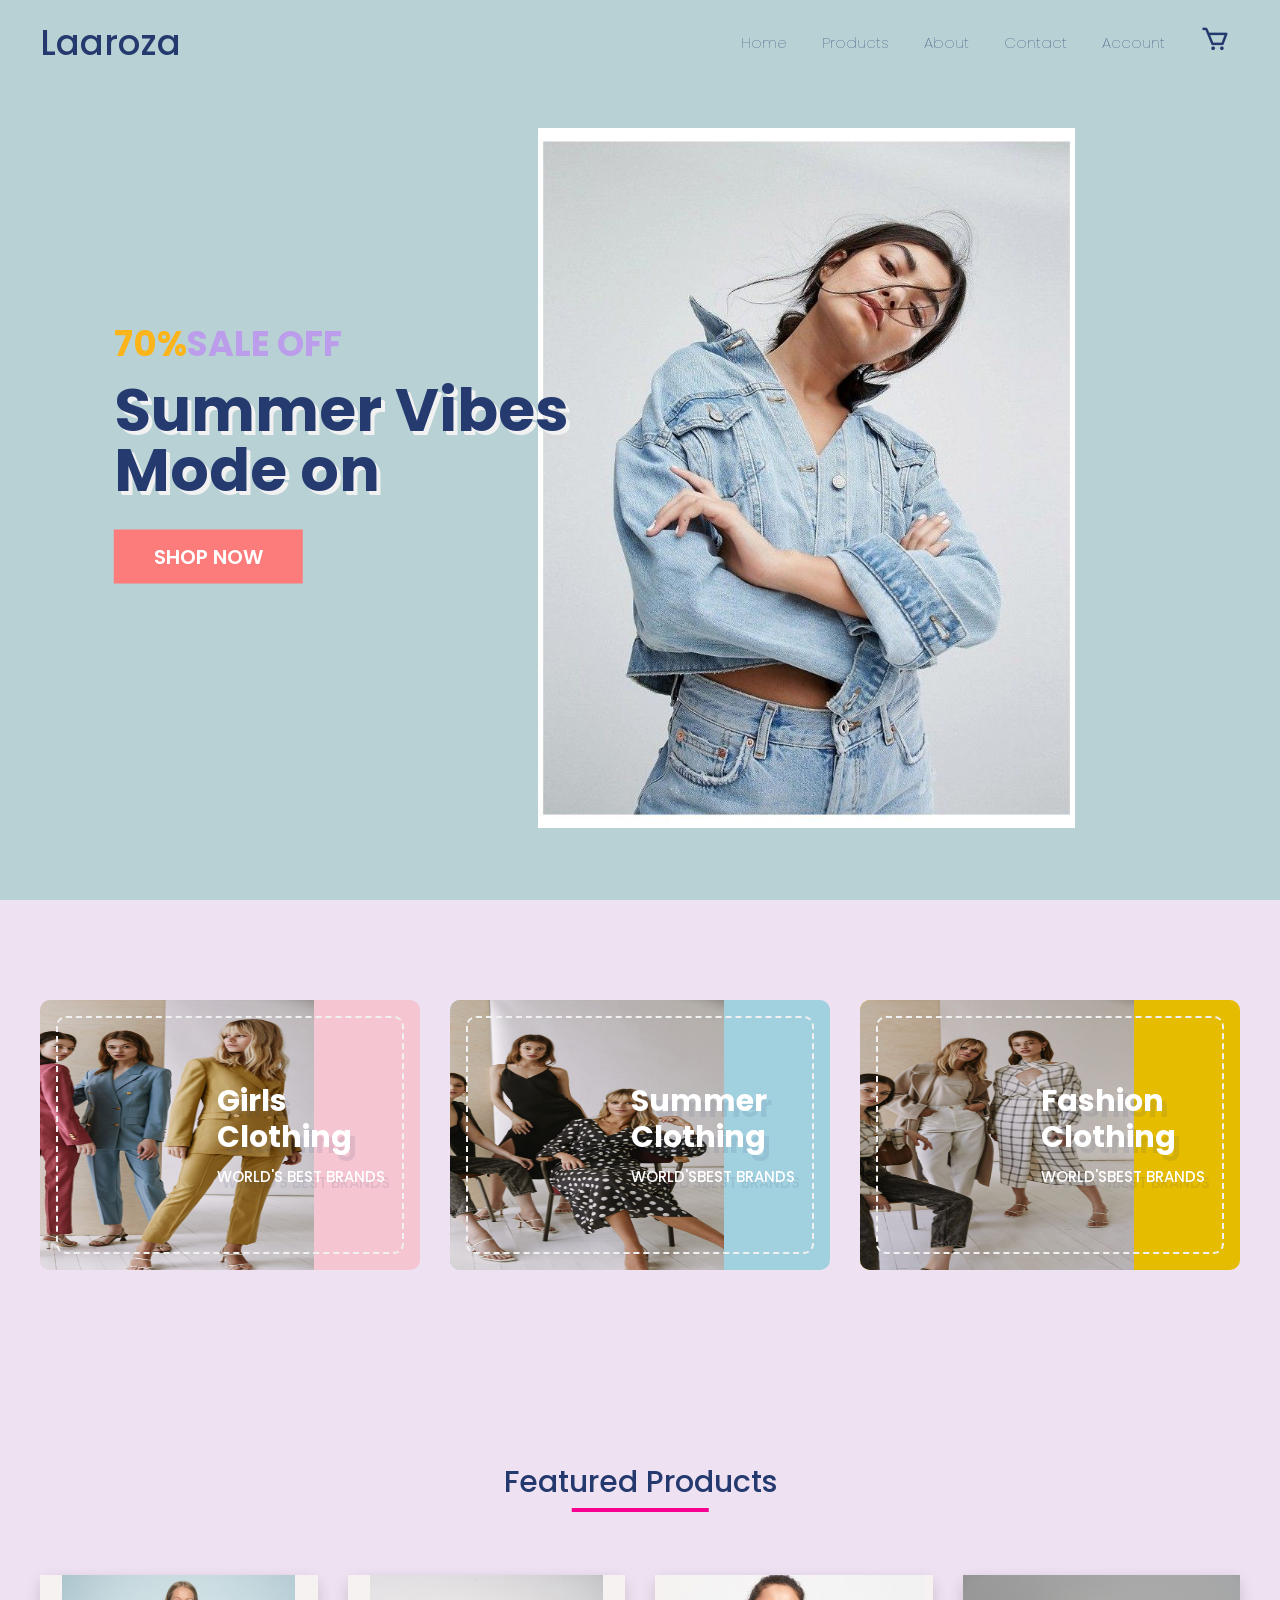
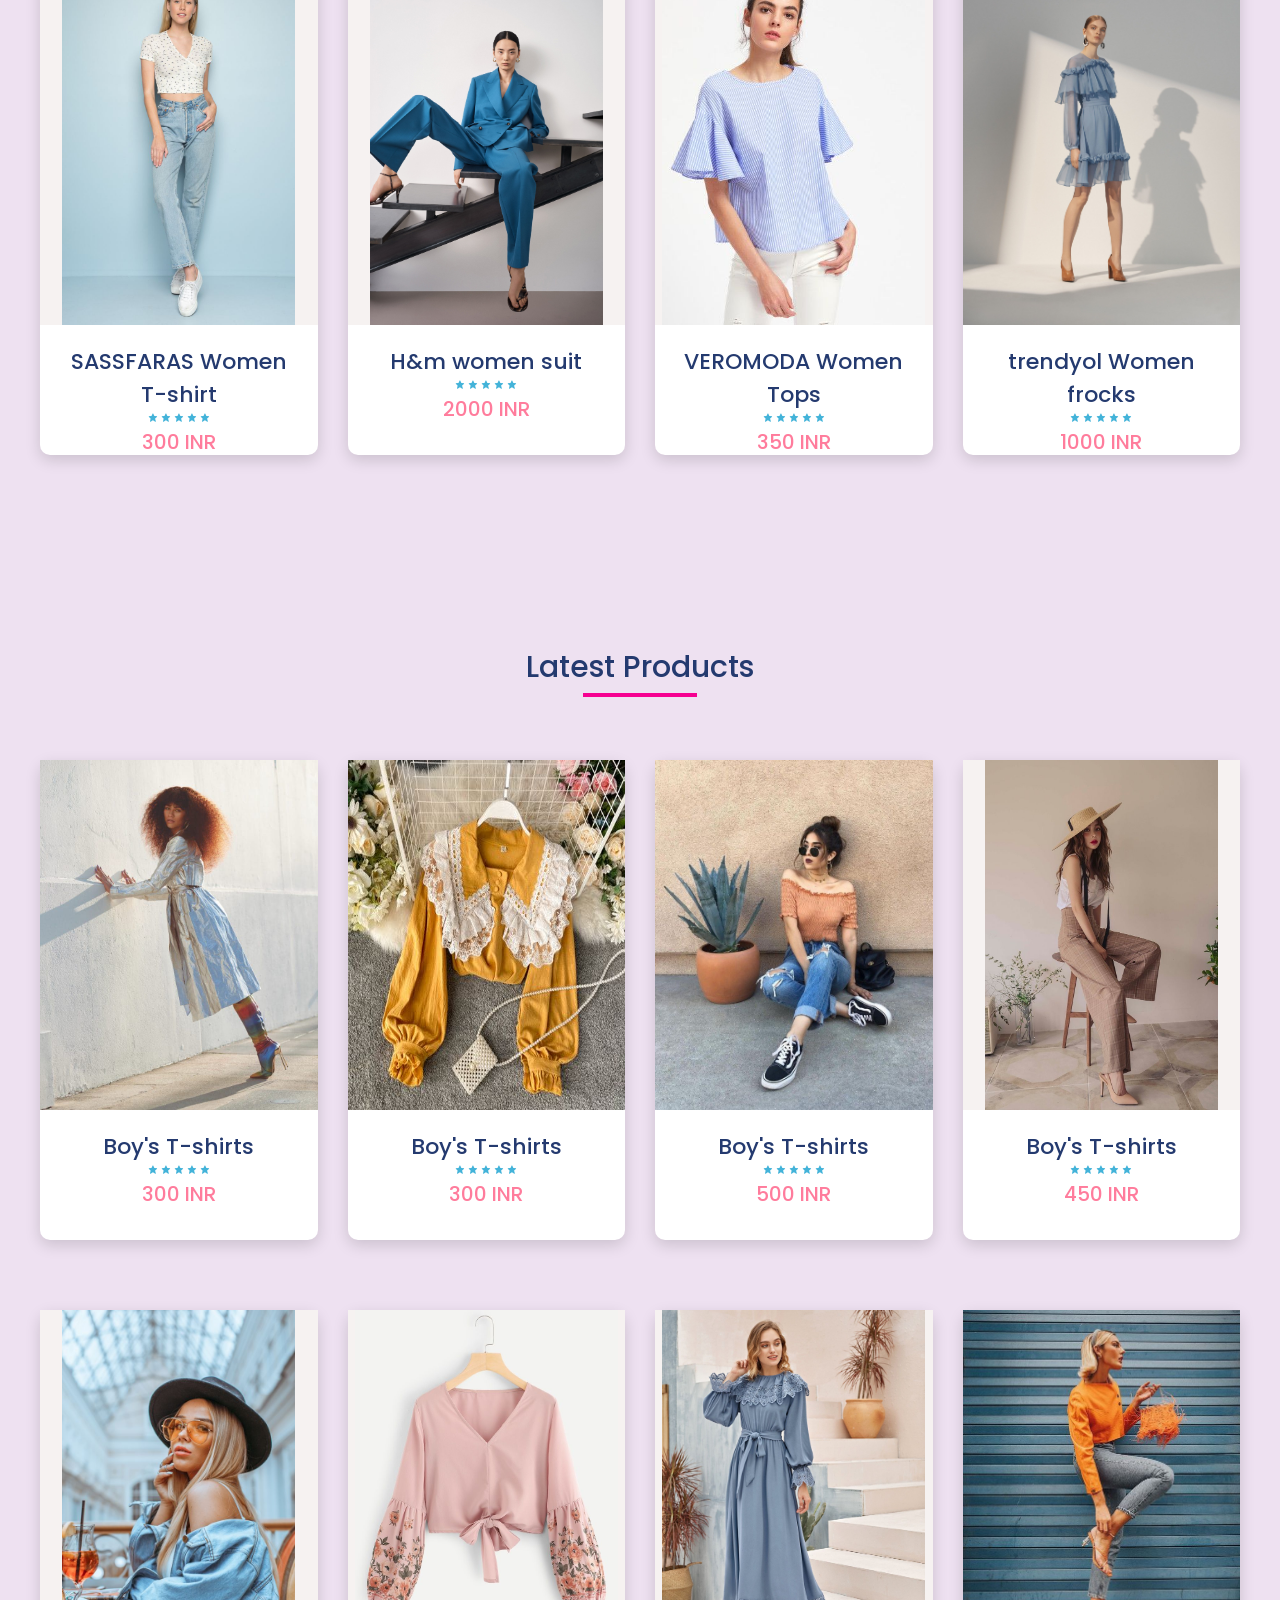
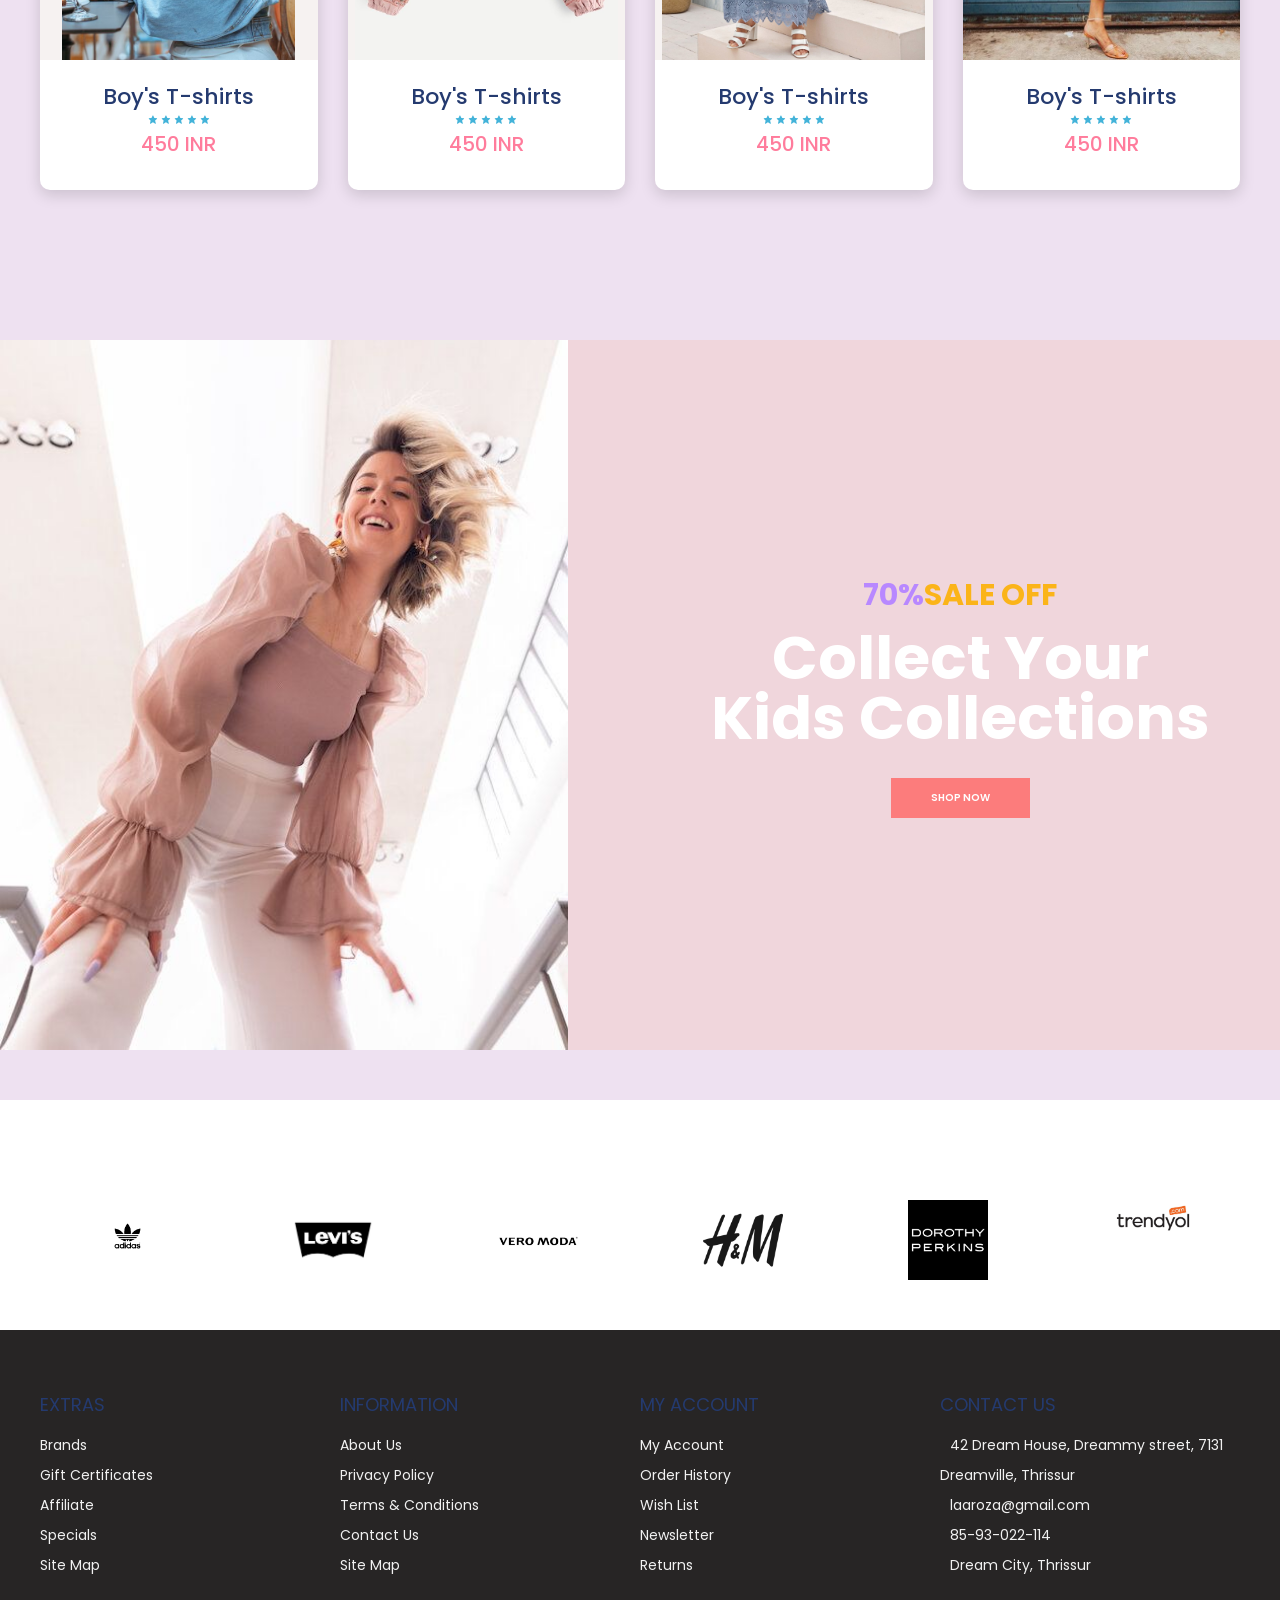
<file: src/app/homepage/homepage.component.html>
<!DOCTYPE html>
<html lang="en">

<head>
    <meta charset="UTF-8">
    <meta http-equiv="X-UA-Compatible" content="IE=edge">
    <meta name="viewport" content="width=device-width, initial-scale=1.0">

    <link rel="preconnect" href="https://fonts.gstatic.com">
    <link href="https://fonts.googleapis.com/css2?family=Poppins:wght@700&display=swap" rel="stylesheet">



    <link rel="stylesheet" href="https://cdn.jsdelivr.net/npm/boxicons@latest/css/boxicons.min.css">
    <link rel="stylesheet " href="homepage.component.css">

    <title>ECOMMERCE WEBSITE</title>

</head>

<body>
    <header id="home" class="header">

        <nav class="nav">
            <div class="navigation container">
                <div class="logo">
                    <h1 >Laaroza</h1>
                </div>


                <div class="menu">
                    <div class="top-nav">
                        <div class="logo">
                            <h1>Laaroza</h1>
                        </div>
                        <div class="close">
                            <i class='bx bx-x'></i>
                        </div>
                    </div>
                    <ul class="nav-list">
                        <li class="nav-item">
                            <a href="#home" class="nav-link scroll-link">Home</a>
                        </li>
                        <li class="nav-item">
                            <a href="product.html" class="nav-link">Products</a>
                        </li>
                        <li class="nav-item">
                            <a href="#about" class="nav-link scroll-link">About</a>
                        </li>
                        <li class="nav-item">
                            <a href="#contact" class="nav-link scroll-link">Contact</a>
                        </li>
                        <li class="nav-item">
                            <a href="#account" class="nav-link scroll-link">Account</a>
                        </li>
                        <li class="nav-item">
                            <a href="cart.html" class="nav-link icon"><i class='bx bx-cart'></i></a>
                        </li>
                    </ul>
                </div>

                <a href="cart.html" class="cart-icon">
                    <i class='bx bx-cart'></i>
                </a>

                <div class="hamburger">
                    <i class='bx bx-menu'></i>
                </div>
            </div>


        </nav>

<!-- .................................... -->





        <img src="images/image1.jpeg" class="hero-img"
            alt="" >
        <div class="hero-content">
            <h2><span class="discount">70%</span>SALE OFF</h2>
            <h1>
                <span>Summer Vibes</span>
                <span>Mode on</span>
            </h1>
            <a href="#" class="btn" style="font-size: 2rem;">shop now</a>
        </div>

    </header>


    <!-- ............................. -->
    <main>
        <section class="advert section">
            <div class="advert-center container">

                <div class="advert-box">
                    <div class="dotted">
                        <div class="content">
                            <h2>
                                Girls <br />
                                Clothing
                            </h2>
                            <h4>
                                World's Best Brands
                            </h4>
                        </div>
                    </div>
                    <img src="images/ad-image1.jpeg" alt="" />
                </div>
                <div class="advert-box">

                    <div class="dotted">
                        <div class="content">
                            <h2>
                                Summer <br />
                                Clothing
                            </h2>
                            <h4>
                                World'sBest Brands
                            </h4>
                        </div>
                    </div>
                    <img src="images/ad-image2.jpeg" alt="" />
                </div>

                <div class="advert-box">
                    <div class="dotted">
                        <div class="content">
                            <h2>
                                Fashion <br />
                                Clothing
                            </h2>
                            <h4>
                                World'sBest Brands
                            </h4>
                        </div>
                    </div>
                    <img src="images/ad-image3.jpeg" alt="" />
                </div>

            </div>
        </section>


<!-- ...................................... -->



        <section class="section featured">
            <div class="title">
                <h1>Featured Products</h1>
            </div>
            <div class="product-center container">
                <div class="product">
                    <div class="product-header">
                        <img src="images/featured1.jpeg"
                            alt="" />
                        <ul class="icons">
                            <span><i class="bx bx-heart"></i></span>
                            <span><i class="bx bx-cart"></i></span>
                            <span><i class="bx bx-search"></i></span>
                        </ul>
                    </div>
                    <div class="product-footer">
                        <a href="product-details.component.html">
                            <h3>SASSFARAS Women T-shirt</h3>
                        </a>
                        <div class="rating">
                            <i class="bx bxs-star"></i>
                            <i class="bx bxs-star"></i>
                            <i class="bx bxs-star"></i>
                            <i class="bx bxs-star"></i>
                            <i class="bx bxs-star"></i>
                        </div>
                        <h4 class="price">300 INR</h4>
                    </div>
                </div>
                <div class="product">
                    <div class="product-header">
                        <img src="images/featured2.jpeg"
                            alt="" />
                        <ul class="icons">
                            <span><i class="bx bx-heart"></i></span>
                            <span><i class="bx bx-cart"></i></span>
                            <span><i class="bx bx-search"></i></span>
                        </ul>
                    </div>
                    <div class="product-footer">
                        <a href="#">
                            <h3>H&m women suit</h3>
                        </a>
                        <div class="rating">
                            <i class="bx bxs-star"></i>
                            <i class="bx bxs-star"></i>
                            <i class="bx bxs-star"></i>
                            <i class="bx bxs-star"></i>
                            <i class="bx bxs-star"></i>
                        </div>
                        <h4 class="price">2000 INR</h4>
                    </div>
                </div>
                <div class="product">
                    <div class="product-header">
                        <img src="images/featured3.jpeg"
                            alt="" />
                        <ul class="icons">
                            <span><i class="bx bx-heart"></i></span>
                            <span><i class="bx bx-cart"></i></span>
                            <span><i class="bx bx-search"></i></span>
                        </ul>
                    </div>
                    <div class="product-footer">
                        <a href="#">
                            <h3>VEROMODA Women Tops</h3>
                        </a>
                        <div class="rating">
                            <i class="bx bxs-star"></i>
                            <i class="bx bxs-star"></i>
                            <i class="bx bxs-star"></i>
                            <i class="bx bxs-star"></i>
                            <i class="bx bxs-star"></i>
                        </div>
                        <h4 class="price">350 INR</h4>
                    </div>
                </div>
                <div class="product">
                    <div class="product-header">
                        <img src="images/featured4.jpeg"
                            alt="" />
                        <ul class="icons">
                            <span><i class="bx bx-heart"></i></span>
                            <span><i class="bx bx-cart"></i></span>
                            <span><i class="bx bx-search"></i></span>
                        </ul>
                    </div>
                    <div class="product-footer">
                        <a href="#">
                            <h3>trendyol Women frocks</h3>
                        </a>
                        <div class="rating">
                            <i class="bx bxs-star"></i>
                            <i class="bx bxs-star"></i>
                            <i class="bx bxs-star"></i>
                            <i class="bx bxs-star"></i>
                            <i class="bx bxs-star"></i>
                        </div>
                        <h4 class="price">1000 INR</h4>
                    </div>
                </div>
            </div>


        </section>

        <!-- .................................. -->
        <section class="section featured">
            <div class="title">
                <h1>Latest Products</h1>
            </div>
            <div class="product-center container">
                <div class="product">
                    <div class="product-header">
                        <img src="images/latest1.jpeg"
                            alt="" />
                        <ul class="icons">
                            <span><i class="bx bx-heart"></i></span>
                            <span><i class="bx bx-cart"></i></span>
                            <span><i class="bx bx-search"></i></span>
                        </ul>
                    </div>
                    <div class="product-footer">
                        <a href="#">
                            <h3>Boy's T-shirts</h3>
                        </a>
                        <div class="rating">
                            <i class="bx bxs-star"></i>
                            <i class="bx bxs-star"></i>
                            <i class="bx bxs-star"></i>
                            <i class="bx bxs-star"></i>
                            <i class="bx bxs-star"></i>
                        </div>
                        <h4 class="price">300 INR</h4>
                    </div>
                </div>
                <div class="product">
                    <div class="product-header">
                       <img src="images/latest2.jpeg" alt="">
                        <ul class="icons">
                            <span><i class="bx bx-heart"></i></span>
                            <span><i class="bx bx-cart"></i></span>
                            <span><i class="bx bx-search"></i></span>
                        </ul>
                    </div>
                    <div class="product-footer">
                        <a href="#">
                            <h3>Boy's T-shirts</h3>
                        </a>
                        <div class="rating">
                            <i class="bx bxs-star"></i>
                            <i class="bx bxs-star"></i>
                            <i class="bx bxs-star"></i>
                            <i class="bx bxs-star"></i>
                            <i class="bx bxs-star"></i>
                        </div>
                        <h4 class="price">300 INR</h4>
                    </div>
                </div>
                <div class="product">
                    <div class="product-header">
                        <img src="images/latest3.jpeg" alt="">
                        <ul class="icons">
                            <span><i class="bx bx-heart"></i></span>
                            <span><i class="bx bx-cart"></i></span>
                            <span><i class="bx bx-search"></i></span>
                        </ul>
                    </div>
                    <div class="product-footer">
                        <a href="#">
                            <h3>Boy's T-shirts</h3>
                        </a>
                        <div class="rating">
                            <i class="bx bxs-star"></i>
                            <i class="bx bxs-star"></i>
                            <i class="bx bxs-star"></i>
                            <i class="bx bxs-star"></i>
                            <i class="bx bxs-star"></i>
                        </div>
                        <h4 class="price">500 INR</h4>
                    </div>
                </div>
                <div class="product">
                    <div class="product-header">
                       <img src="images/latest4.jpeg" alt="">
                        <ul class="icons">
                            <span><i class="bx bx-heart"></i></span>
                            <span><i class="bx bx-cart"></i></span>
                            <span><i class="bx bx-search"></i></span>
                        </ul>
                    </div>
                    <div class="product-footer">
                        <a href="#">
                            <h3>Boy's T-shirts</h3>
                        </a>
                        <div class="rating">
                            <i class="bx bxs-star"></i>
                            <i class="bx bxs-star"></i>
                            <i class="bx bxs-star"></i>
                            <i class="bx bxs-star"></i>
                            <i class="bx bxs-star"></i>
                        </div>
                        <h4 class="price">450 INR</h4>
                    </div>






                </div>
                <!-- ........................... -->
                <div class="product">
                    <div class="product-header">
                       <img src="images/latest5.jpeg" alt="">
                
                        <ul class="icons">
                            <span><i class="bx bx-heart"></i></span>
                            <span><i class="bx bx-cart"></i></span>
                            <span><i class="bx bx-search"></i></span>
                        </ul>
                    </div>
                    <div class="product-footer">
                        <a href="#">
                            <h3>Boy's T-shirts</h3>
                        </a>
                        <div class="rating">
                            <i class="bx bxs-star"></i>
                            <i class="bx bxs-star"></i>
                            <i class="bx bxs-star"></i>
                            <i class="bx bxs-star"></i>
                            <i class="bx bxs-star"></i>
                        </div>
                        <h4 class="price">450 INR</h4>
                    </div>
                </div>
                <div class="product">
                    <div class="product-header">
                        <img src="images/latest6.jpeg" alt="">
                        <ul class="icons">
                            <span><i class="bx bx-heart"></i></span>
                            <span><i class="bx bx-cart"></i></span>
                            <span><i class="bx bx-search"></i></span>
                        </ul>
                    </div>
                    <div class="product-footer">
                        <a href="#">
                            <h3>Boy's T-shirts</h3>
                        </a>
                        <div class="rating">
                            <i class="bx bxs-star"></i>
                            <i class="bx bxs-star"></i>
                            <i class="bx bxs-star"></i>
                            <i class="bx bxs-star"></i>
                            <i class="bx bxs-star"></i>
                        </div>
                        <h4 class="price">450 INR</h4>
                    </div>
                </div>
                <div class="product">
                    <div class="product-header">
                        <img src="images/latest7.jpeg" alt="">
                        <ul class="icons">
                            <span><i class="bx bx-heart"></i></span>
                            <span><i class="bx bx-cart"></i></span>
                            <span><i class="bx bx-search"></i></span>
                        </ul>
                    </div>
                    <div class="product-footer">
                        <a href="#">
                            <h3>Boy's T-shirts</h3>
                        </a>
                        <div class="rating">
                            <i class="bx bxs-star"></i>
                            <i class="bx bxs-star"></i>
                            <i class="bx bxs-star"></i>
                            <i class="bx bxs-star"></i>
                            <i class="bx bxs-star"></i>
                        </div>
                        <h4 class="price">450 INR</h4>
                    </div>
                </div>
                <div class="product">
                    <div class="product-header">
                        <img src="images/latest8.jpeg" alt="">
                        <ul class="icons">
                            <span><i class="bx bx-heart"></i></span>
                            <span><i class="bx bx-cart"></i></span>
                            <span><i class="bx bx-search"></i></span>
                        </ul>
                    </div>
                    <div class="product-footer">
                        <a href="#">
                            <h3>Boy's T-shirts</h3>
                        </a>
                        <div class="rating">
                            <i class="bx bxs-star"></i>
                            <i class="bx bxs-star"></i>
                            <i class="bx bxs-star"></i>
                            <i class="bx bxs-star"></i>
                            <i class="bx bxs-star"></i>
                        </div>
                        <h4 class="price">450 INR</h4>
                    </div>
                </div>

            </div>


        </section>




        <section class="section">
            <div class="product-banner">
                <div class="left">
                    <img src="images/discount.jpeg"
                        alt="">
                </div>
                <div class="right">
                    <div class="content">
                        <h2><span class="discount">70%</span>SALE OFF</h2>
                        <h1>
                            <span>Collect Your</span>
                            <span>Kids Collections</span>
                        </h1>
                        <a href="#" class="btn">shop now</a>


                    </div>
                </div>
            </div>



        </section>

<!-- ............... -->


<!-- <section class="section">
    <div class="testimonial-center container">
      <div class="testimonial">
        <span>&ldquo;</span>
        <p>
          Lorem ipsum dolor sit, amet consectetur adipisicing elit. Debitis,
          fugiat labore. Veritatis et omnis consequatur.
        </p>
        <div class="rating">
          <i class="bx bxs-star"></i>
          <i class="bx bxs-star"></i>
          <i class="bx bxs-star"></i>
          <i class="bx bxs-star"></i>
          <i class="bx bx-star"></i>
        </div>
        <div class="img-cover">
          <img src="images/profile1.jpg" alt="" />
        </div>
        <h4>Will Smith</h4>
      </div>
      <div class="testimonial">
        <span>&ldquo;</span>
        <p>
          Lorem ipsum dolor sit, amet consectetur adipisicing elit. Debitis,
          fugiat labore. Veritatis et omnis consequatur.
        </p>
        <div class="rating">
          <i class="bx bxs-star"></i>
          <i class="bx bxs-star"></i>
          <i class="bx bxs-star"></i>
          <i class="bx bxs-star"></i>
          <i class="bx bx-star"></i>
        </div> -->
        <!-- <div class="img-cover">
          <img src="./images/profile2.jpg" alt="" />
        </div>
        <h4>Will Smith</h4>
      </div>
      <div class="testimonial">
        <span>&ldquo;</span>
        <p>
          Lorem ipsum dolor sit, amet consectetur adipisicing elit. Debitis,
          fugiat labore. Veritatis et omnis consequatur.
        </p>
        <div class="rating">
          <i class="bx bxs-star"></i>
          <i class="bx bxs-star"></i>
          <i class="bx bxs-star"></i>
          <i class="bx bxs-star"></i>
          <i class="bx bx-star"></i>
        </div>
        <div class="img-cover">
          <img src="./images/profile3.jpg" alt="" />
        </div>
        <h4>Will Smith</h4>
      </div>
    </div>
  </section>


 -->







<!-- ............................ -->



<section class="section" style="background-color: white; ">
    <div class="brands-center container">
        <div class="brand ">
            <img src="images/adidas.jpeg" alt=""  height="90%" width="100%" >
        </div>
        <div class="brand">
            <img src="images/levis.jpeg" alt="" >
        </div>
        <div class="brand">
            <img src="images/veromoda.png" alt="" > 
        </div>
        <div class="brand ">
            <img src="images/H&m.png" alt="" height="" >
        </div>
        <div class="brand">
            <img src="images/Dorothyperkins.jpeg" alt="" >
        </div>
        <div class="brand">
            <img src="images/trendyol.jpeg" alt="" >
        </div>
    </div>

</section>

<!-- ........................... -->



    </main>


    <footer id="footer" class="section footer">
        <div class="container">
          <div class="footer-container">
            <div class="footer-center">
              <h3>EXTRAS</h3>
              <a href="#">Brands</a>
              <a href="#">Gift Certificates</a>
              <a href="#">Affiliate</a>
              <a href="#">Specials</a>
              <a href="#">Site Map</a>
            </div>
            <div class="footer-center">
              <h3>INFORMATION</h3>
              <a href="#">About Us</a>
              <a href="#">Privacy Policy</a>
              <a href="#">Terms & Conditions</a>
              <a href="#">Contact Us</a>
              <a href="#">Site Map</a>
            </div>
            <div class="footer-center">
              <h3>MY ACCOUNT</h3>
              <a href="#">My Account</a>
              <a href="#">Order History</a>
              <a href="#">Wish List</a>
              <a href="#">Newsletter</a>
              <a href="#">Returns</a>
            </div>
            <div class="footer-center">
              <h3>CONTACT US</h3>
              <div>
                <span>
                  <i class="fas fa-map-marker-alt"></i>
                </span>
                42 Dream House, Dreammy street, 7131 Dreamville, Thrissur
              </div>
              <div>
                <span>
                  <i class="far fa-envelope"></i>
                </span>
                laaroza@gmail.com
              </div>
              <div>
                <span>
                  <i class="fas fa-phone"></i>
                </span>
                85-93-022-114
              </div>
              <div>
                <span>
                  <i class="far fa-paper-plane"></i>
                </span>
                Dream City, Thrissur
              </div>
            </div>
          </div>
        </div>
        
      </footer>


    <script src="https://cdnjs.cloudflare.com/ajax/libs/gsap/3.6.1/gsap.min.js"></script>
    <script src="homepage.component.ts"></script>



</body>

</html>
</file>
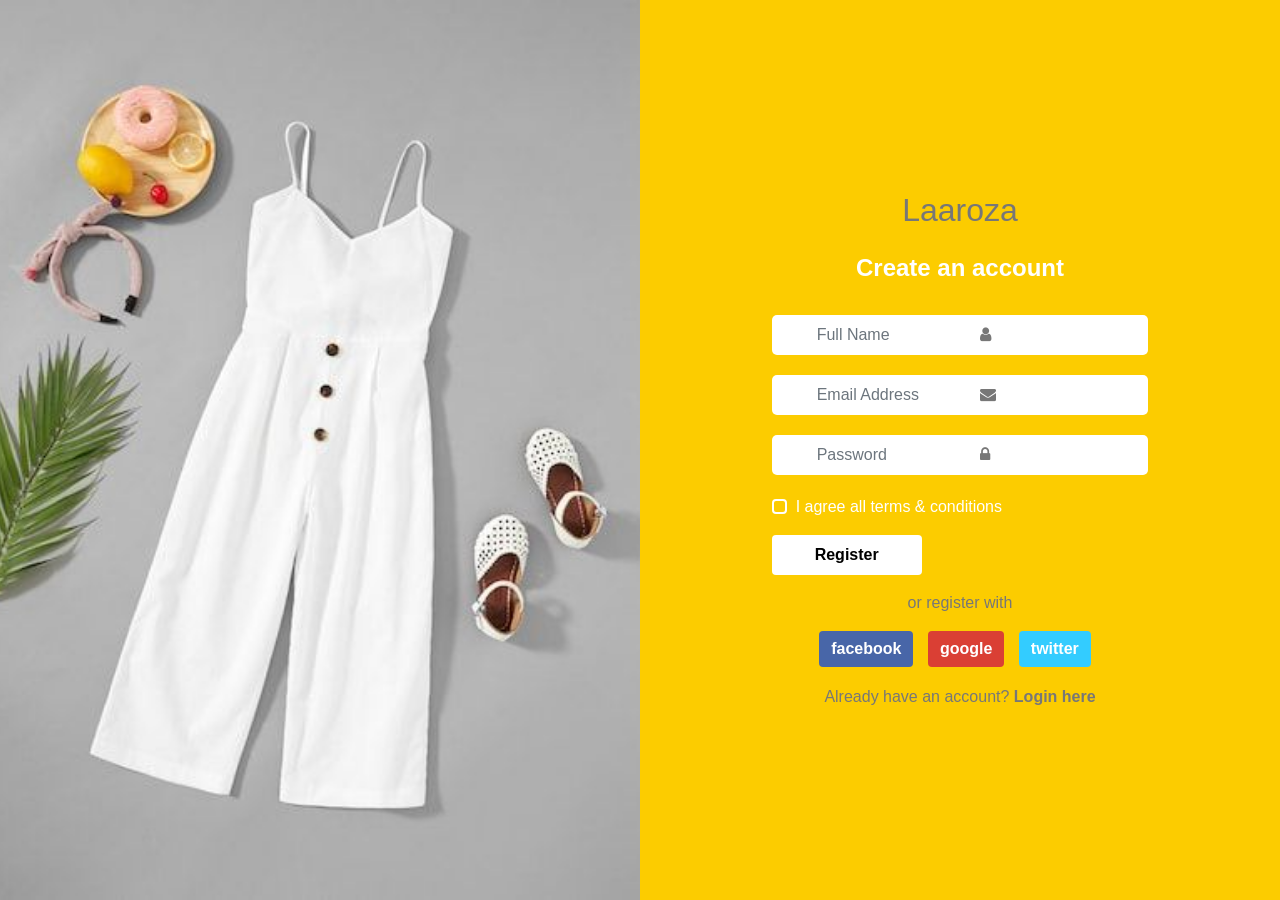
<file: src/app/register/register.component.html>
<!DOCTYPE html>
<html>
<head>
	<title>Register Form</title>
	<meta charset="utf-8">
	<meta name="viewport" content="width=device-width, initial-scale=1, shrink-to-fit=no">
	<link rel="stylesheet" type="text/css" href="register.component.css">
	<link rel="stylesheet" href="https://stackpath.bootstrapcdn.com/bootstrap/4.3.1/css/bootstrap.min.css">
	<script src="https://code.jquery.com/jquery-3.3.1.slim.min.js"></script>
	<link href="https://stackpath.bootstrapcdn.com/font-awesome/4.7.0/css/font-awesome.min.css" rel="stylesheet">
</head>
<body>
	<div class="container-fluid">
		<div class="row">
			<div class="col-lg-6 col-md-6 d-none d-md-block image-container"></div>

			<div class="col-lg-6 col-md-6 form-container">
				<div class="col-lg-8 col-md-12 col-sm-9 col-xs-12 form-box text-center">
					<div class="logo mb-3">
						<h1 style="color: #777;font-size:xx-large;" >Laaroza</h1>
					</div>
					<div class="heading mb-4">
						<h4>Create an account</h4>
					</div>
					<form >
						<div class="form-input ">
							<span><i class="fa fa-user"></i></span>
							<!-- <input  type="text" name="accn" class="form-control round"  #uname placeholder="Full Name" required> -->
                            <input type="text"  [(ngModel)]="uname" name="uname"  class="form-control" id="username" placeholder="Full Name" required >
                            <!-- <div *ngIf="(this.registerForm.get('name')?.touched || this.registerForm.get('name')?.dirty) && this.registerForm.get('name')?.errors" style="color: red;">Invalid username</div>
                            -->
						</div>
						<div class="form-input">
							<span><i class="fa fa-envelope"></i></span>
							<input type="text"  [(ngModel)]="email" name="email" class="form-control" id="email" placeholder="Email Address" required>
						</div>
						<div class="form-input">
							<span><i class="fa fa-lock"></i></span>
			
                            <input type="password" [(ngModel)]="pswd" name="pswd" class="form-control" id="email" placeholder="Password" required>
                            <!-- <div *ngIf="(this.registerForm.get('password')?.touched || this.registerForm.get('password')?.dirty) && this.registerForm.get('password')?.errors" style="color: red;">Invalid username</div>
                     -->
                        </div>
						<div class="row mb-3">
							<div class="col-12 d-flex">
								<div class="custom-control custom-checkbox">
									<input type="checkbox" class="custom-control-input" id="cb1">
									<label class="custom-control-label text-white" for="cb1">I agree all terms & conditions</label>
								</div>
							</div>
						</div>
						<div class="center button text-left mb-3 ">
							<button type="submit" (click)="register()" class="btn signup" >Register</button>
                           
						</div>
						<div class="text-center mb-2">
							<div class="mb-3" style="color: #777">or register with</div>

							<a href="" class="btn btn-social btn-facebook">facebook</a>

							<a href="" class="btn btn-social btn-google">google</a>

							<a href="" class="btn btn-social btn-twitter">twitter</a>
						</div>
						<div class="signup"style="color: #777">Already have an account?
							<a routerLink="" class="login-link">Login here</a>
                                
						</div>
					</form>
				</div>
			</div>
		</div>
	</div>
</body>
</html>
</file>
<file: src/app/homepage/homepage.component.css>
*,
*::before,
*::after{
    margin: 0;
    padding: 0;
    box-sizing: inherit;

}
html{
    scroll-behavior: smooth;
    box-sizing: border-box;
    font-size: 62.5%;
}

body{
    font-family: 'Poppins', sans-serif;
    font-weight: 1.6rem;
    font-weight: 400;
    background-color: rgb(238, 225, 241);
    color: #243a6f;
    position: relative;
    z-index: index 1;
}


h1,h2,h3,h4{
    font-weight: 500;
   
}
a{
    color: inherit;
    text-decoration: none;
}
img{
    max-width: 100%;
   
}
li{
    list-style-type:none;
}

.container{
    max-width: 120rem;
    margin: 0 auto;
}

.container-md {
    max-width: 100rem;
    margin: 0 auto;
}

@media only screen and (max-width:1200px){
  .container{
      padding: 0 3rem;
    
  }
  .container-md{
      padding: 0 3rem;
  }
}
.header{
   
    position: relative;
    width: 100%;
    min-height: 100vh;
    background-color: #b8d1d4;
    overflow: hidden;
}

.nav{
    padding: 1.6rem 0;
}

.nav.fix-nav {
    position: fixed;
    top: 0;
    left: 0;
    width: 100%;
    background-color: #243a6f;
    box-shadow: 0 5px 15px rgba(0, 0, 0, 0.3);
    z-index: 999;
  }
  
  .nav.fix-nav .nav-link,
  .nav.fix-nav .logo,
  .nav.fix-nav .cart-icon,
  .nav.fix-nav .hamburger {
    color: #fff;
  }









.navigation{
    display: flex;
    align-items: center;
    justify-content: space-between;
}
.logo h1{
    font-size: 3.5rem;
    
}
.top-nav{
    display: none;
}
.nav-list{
    display: flex;
    align-items: center;
}
.nav-item:not(:last-child){
    margin-right: 1.5rem;
    font-size: 1.5rem;
    font-style: inherit;
    font-weight: lighter;
}
.nav-link:link,
.nav-link:visited{
    padding: 0.8rem 1rem;
    transition:all 300ms ease-in-out;
}
.nav-link.icon{
font-size: 3rem;
}

.hamburger{
    display: none;
}
.cart-icon{
    display: none;
}

@media only screen and (max-width:768px){
    .menu{
        position: fixed;
        top:0;
        left:-100%;
        width: 80%;
        max-width: 40rem;
        height: 100%;
        background-color:lightcoral;
        transition: all 500ms ease-in-out;
        z-index: 100;
    
    }
    .menu.show{
        left:0;
    }
    .top-nav{
        display: flex;
        align-items: center;
        justify-content: space-between;
        background-color: #243a6f;
        padding: 1rem 1.6rem;
    }
    .top-nav.logo{
        color: #fff;
    }

    .top-nav.close{
        color: #fff;
        font-size: 3rem;
        padding: 1rem;
        cursor: pointer;
    }
    .cart-icon{
        display: block;
        font-size: 3rem;
    }
    .hamburger{
        display: block;
        font-size: 3rem;
        padding: 0.5rem;
        cursor: pointer;
    }
    .nav-list{
         flex-direction: column;
         align-items: start;
         padding: 1rem 1.6rem;
    }
    .nav-link:link,
.nav-link:visited{
    display: block;
    font-size: 1.7rem;
    padding: 1rem 0;
}
.nav.fix-nav .nav-link{
    color:#243a6f;
}

.nav-list {
    flex-direction: column;
    align-items: start;
    padding: 1rem 1.6rem;
  }

  body.show::before {
    content: "";
    position: absolute;
    top: 0;
    left: 0;
    width: 100%;
    height: 100%;
    background-color: rgba(0, 0, 0, 0.8);
    z-index: 4;
  }

  .nav.show {
    background-color: rgba(0, 0, 0, 0.8);
  }

  .nav-link.icon {
    display: none;
  }


}





.header .hero-img{
    position: absolute;
    bottom: 8%;
    right: 16%;
    height: 70rem;
    object-fit: contain;
}
.hero-content{
    position: absolute;
    top:50%;
    transform: translate(25%, -50%);
}
.hero-content h2{
color:#bc9deb;
font-size: 3.5rem;
font-weight: 700;
margin-bottom: 1rem;

}
.hero-content .discount{
    color: #fbb419;
}
.hero-content  h1 span{
    color: #253b70;
    font-size: 6rem;
    font-weight: 700;
    display: block;
    line-height: 1;
    text-shadow: 3px 3px 0 #f1f1f1, 4px 4px 0 #f1f1f1;
}

.btn{
    display:inline-block;
    background-color: #fc7c7c ;
    padding: 1.2rem 4rem;
    color: #fff;
    font-weight: 600;
    text-transform: uppercase;
    margin-top: 3rem;

}

@media only screen and (max-width:1200px){
    .header .hero-img {
        right: -20%;
      }
    
      .hero-content {
        transform: translate(20%, -50%);
      }
    
      .hero-content h2 {
        font-size: 2rem;
      }
    
      .hero-content h1 span {
        font-size: 5rem;
      } 
}


@media only screen and (max-width: 996px) {
    .header {
      min-height: 70vh;
    }
  
    .header .hero-img {
      height: 40rem;
      right: -10%;
    }
  }
  
  @media only screen and (max-width: 567px) {
    .header {
      min-height: 100vh;
    }
  
    .header .hero-img {
      height: 40rem;
      bottom: -15%;
    }
  
    .hero-content {
      top: 40%;
      transform: translate(15%, -50%);
    }
  
    .header .hero-img {
      right: 0%;
    }
  
    .hero-content h2 {
      font-size: 1.8rem;
    }
  
    .hero-content h1 span {
      font-size: 4rem;
    }
  
    .hero-content a {
      padding: 1rem 3rem;
    }
  }








/* .section{
    padding: 10rem 0 5rem 0;

}
.advert-center{
    display: grid;
    grid-template-columns: repeat(auto-fit,minmax(30rem,1fr));
    gap:3rem;


}
.advert-box{
    position: relative;
    color:#fff;
    height: 27rem;
    border-radius: 1rem;
    padding: 1.6rem;
    overflow: hidden;
    z-index: 1;

}
.advert-box img{
    position: absolute;
    bottom: 0%;
    left: -20%;
    height: 100%;
    width: 35rem;
    z-index: -1;

}
.advert-box:nth-child(1){
    background-color: #f5c5d1;
}
.advert-box:nth-child(2){
    background-color: #a1d1df;
}
.advert-box:nth-child(3){
    background-color: #e5bc00;
}

.advert-box .dotted{
     position: relative;
     height: 100%;
     border: 2px dashed #f1f1f1;
     border-radius: 1rem;

}
.advert-box .content {
    position: absolute;
    top: 50%;
    right: 5%;
    transform: translate(0,-50%);

}

.advert-box .content h2,
.advert-box .content h4{
    text-shadow: 5px 6px 0 rgba(37,59,112,0.1);
}
.advert-box .content h2{
    line-height: 1.2;
    font-size: 3rem;
    font-weight: 700;
    margin-bottom: 1rem;
}
.advert-box .content h4{
    font-size: 1.5rem;
    text-transform: uppercase;

} */




.section {
    padding: 10rem 0 5rem 0;
  }
  
  .advert-center {
    display: grid;
    grid-template-columns: repeat(auto-fit, minmax(30rem, 1fr));
    gap: 3rem;
  }
  
  .advert-box {
    position: relative;
    color: #fff;
    height: 27rem;
    border-radius: 1rem;
    padding: 1.6rem;
    overflow: hidden;
    z-index: 1;
  }
  
  .advert-box img {
    position: absolute;
    bottom: 0%;
    left: -20%;
    height: 100%;
    width: 35rem;
    z-index: -1;
  }
  
  .advert-box:nth-child(1) {
    background-color: #f5c5d1;
  }
  
  .advert-box:nth-child(2) {
    background-color: #a1d1df;
  }
  
  .advert-box:nth-child(3) {
    background-color: #e5bc00;
  }
  
  .advert-box .dotted {
    position: relative;
    height: 100%;
    border: 2px dashed #f1f1f1;
    border-radius: 1rem;
  }
  
  .advert-box .content {
    position: absolute;
    top: 50%;
    right: 5%;
    transform: translate(0, -50%);
  }
  
  .advert-box .content h2,
  .advert-box .content h4 {
    text-shadow: 5px 6px 0px rgba(37, 59, 112, 0.1);
  }
  
  .advert-box .content h2 {
    line-height: 1.2;
    font-size: 3rem;
    font-weight: 700;
    margin-bottom: 1rem;
  }
  
  .advert-box .content h4 {
    font-size: 1.5rem;
    text-transform: uppercase;
  }












.title{
    margin: 4rem 0 7rem 0;
    text-align: center;

}
.title h1{
    font-size: 3rem;
    display: inline-block;
    position: relative;
    z-index: 0;
}
.title h1::after{
    content: "";
    position: absolute;
    left: 50%;
    bottom: -20%;
    transform: translate(-50%, -50%);
    background-color: #f60091;
    width: 50%;
    height: 0.4rem;
    z-index: 0;
}





.product-center{
    display: grid;

grid-template-columns: repeat(auto-fit,minmax(25rem, 1fr));
gap: 7rem 3rem;
}

.product{
    height: 48rem;
    background-color: #fff;
    box-shadow: 0 0.5rem 1.5rem rgba(0,0,0,0.15);
    border-radius: 1rem;
    text-align: center;
    transition: all 300ms ease-in-out;
}
.product:hover{
    box-shadow: 0 0.5rem 1.5rem rgba(0,0,0,0.25);
}

.product-header{
    position: relative;
    background-color: #f6f2f1;
    height: 35rem;
    transition: all 300ms ease-in-out;
    z-index: 0;

}
.product-header img{
height: 100%;
}


.product-footer{
    padding: 2rem 1.6rem 1.6rem 1.6rem;

}
.product-footer h3{
font-size: 2.2rem;

}

.rating{
    color: #43b3d9;

}
.product-footer .price{
  color: #ff7c9c;  

font-size: 2rem;
}

.product:hover .product-header::after{
    content: "";
    position: absolute;
    width: 100%;
    height: 100%;
    left: 0;
    top: 0;
    border-radius: 1rem 1rem 0 0;
    background-color: rgba(0,0,0,0.5);
    z-index: 1;
    transition: all 500ms ease-in-out;
}

.product-header .icons{
    position: absolute;
    top: 50%;
    right: 5%;
    transform: translate( 0, -50%) scale(0);
    z-index: 2;
    opacity: 0;
    transition: all 500ms ease-in-out;
}

.product-header .icons span{
    background-color: #fff;
    font-size: 2.5rem;
    display: block;
    border-radius: 50%;
    padding: 1.5rem 1.6rem;
    line-height:2rem;
    cursor: pointer;
    transition: all 300ms ease-in-out;
}

.product-header .icons span i{
    transition: all 500ms ease-in-out;
}

.product-header .icons span:not(:last-child){
    margin-bottom: 1rem;

}

.product-header .icons span:hover{
    background-color: #ff7c9c;
    color: #fff;

}

.product:hover .icons{
    opacity: 1;
    transform: translate(0, -50%) scale(1);
}

.product:hover .icons a{
display: block;
margin-bottom: 1rem;

}

.product-banner{
    display: grid;
grid-template-columns: 1fr 1fr;
height: 71rem;
background-color: #f0d6dc;

}

.product-banner .left img{
    object-fit: cover;
    height: 100%;
}

.product-banner .right{
    align-self: center;
    text-align: center;


    padding: 1.6rem;
}
.product-banner .content h2{
    color: #fbb419;
    font-size: 3rem;
    font-weight: 700;
margin-bottom: 1rem;
}

.product-banner .content .discount{
    color: #b888ff;
}
.product-banner .content h1 span{
    color: #fff;
    font-size: 6rem;
    font-weight: 700;
    display: block;
    line-height: 1;
}





@media only screen and (max-width: 996px) {
    .product-banner .content h1 span {
      font-size: 5rem;
    }
  }
  
  @media only screen and (max-width: 768px) {
    .product-banner {
      grid-template-columns: 1fr;
    }
  
    .product-banner .left {
      display: none;
    }
  
    .product-banner .content h1 span {
      font-size: 4rem;
    }
  
    .product-banner .content h2 {
      font-size: 2rem;
    }
  
    .product-banner .content a {
      padding: 1rem 3rem;
    }
  }
  


  /* .testimonial-center {
    display: grid;
    grid-template-columns: repeat(auto-fit, minmax(25rem, 1fr));
    gap: 6rem;
  }
  
  .testimonial {
    position: relative;
    padding: 5rem;
    background-color: #fff;
    box-shadow: 0 0.5rem 1.5rem rgba(0, 0, 0, 0.1);
    transition: all 300ms ease-in-out;
    text-align: center;
    border-radius: 0.5rem;
  }
  
  .testimonial:hover {
    box-shadow: 0 0.5rem 1.5rem rgba(0, 0, 0, 0.2);
    transform: translateY(-1rem);
  }
  
  .testimonial span {
    position: absolute;
    top: 2%;
    left: 50%;
    font-size: 12rem;
    font-family: sans-serif;
    color: #ff7c9c;
    line-height: 1;
    transform: translate(-50%, 0);
  }
  
  .testimonial p {
    margin: 2rem 0 1rem 0;
  }
  
  .testimonial .rating {
    margin-bottom: 1rem;
  }
  
  .testimonial .img-cover {
    border-radius: 50%;
    width: 8rem;
    height: 8rem;
    overflow: hidden;
    margin: 0 auto;
  }
  
  .testimonial .img-cover img {
    height: 100%;
    object-fit: cover;
  }
  
  .testimonial h4 {
    margin-top: 1rem;
  }
   */

  .brands-center {
    
    display: grid;
    grid-template-columns: repeat(6, 1fr);
    gap: 3rem;
  }
  
  .brand {
    height: 8rem;
    width: 8rem;
    margin: 0 auto;
  }
  
  .brand img {
    object-fit: contain;
  }
  














@media only screen and (max-width: 768px) {
    .brands-center {
      grid-template-columns: repeat(3, 1fr);
    }
  }
  



  .footer {
    background-color: rgb(39, 37, 37);
    padding: 6rem 1rem;
    line-height: 3rem;
  }
  
  .footer-center span {
    margin-right: 1rem;
  }
  
  .footer-container {
    display: grid;
    grid-template-columns: repeat(4, 1fr);
    color: var(--white);
  }
  
  .footer-center a:link,
  .footer-center a:visited {
    display: block;
    color: #f1f1f1;
    font-size: 1.4rem;
    transition: 0.6s;
  }
  
  .footer-center a:hover {
    color: var(--pink);
  }
  
  .footer-center div {
    color: #f1f1f1;
    font-size: 1.4rem;
  }
  
  .footer-center h3 {
    font-size: 1.8rem;
    font-weight: 400;
    margin-bottom: 1rem;
  }
  









  
  @media only screen and (max-width: 998px) {
    .footer-container {
      grid-template-columns: repeat(2, 1fr);
      row-gap: 2rem;
    }
  }
  
  @media only screen and (max-width: 768px) {
    .footer-container {
      grid-template-columns: 1fr;
      row-gap: 2rem;
    }
  }
  
  /* All Products */
  .section .top {
    display: flex;
    align-items: center;
    justify-content: space-between;
    margin-bottom: 4rem;
  }
  
  .all-products .top select {
    font-family: "Poppins", sans-serif;
    width: 20rem;
    padding: 1rem;
    border: 1px solid #ccc;
    appearance: none;
    outline: none;
  }
  
  form {
    position: relative;
    z-index: 1;
  }
  
  form span {
    position: absolute;
    top: 50%;
    right: 1rem;
    transform: translateY(-50%);
    font-size: 2rem;
    z-index: 0;
  }
  
  @media only screen and (max-width: 768px) {
    .all-products .top select {
      width: 15rem;
    }
  }
  
  /* Pagination */
  .pagination {
    padding: 3rem 0 5rem 0;
  }
  
  .pagination span {
    display: inline-block;
    padding: 1rem 1.5rem;
    border: 1px solid #243a6f;
    font-size: 1.8rem;
    margin-bottom: 2rem;
    cursor: pointer;
    transition: all 300ms ease-in-out;
  }
  
  .pagination span:hover {
    border: 1px solid #243a6f;
    background-color: #243a6f;
    color: #fff;
  }
  
  /* Detail */
  .product-detail .details {
    display: grid;
    grid-template-columns: 1fr 1.2fr;
    gap: 7rem;
  }
  
  .product-detail .left {
    display: flex;
    flex-direction: column;
  }
  
  .product-detail .left .main {
    text-align: center;
    background-color: #f6f2f1;
    margin-bottom: 2rem;
    height: 45rem;
    padding: 3rem;
  }
  
  .product-detail .left .main img {
    object-fit: contain;
    height: 100%;
  }
  
  .product-detail .thumbnails {
    display: grid;
    grid-template-columns: repeat(4, 1fr);
    gap: 1rem;
  }
  
  .product-detail .thumbnail {
    width: 10rem;
    height: 10rem;
    background-color: #f6f2f1;
    text-align: center;
  }
  
  .product-detail .thumbnail img {
    height: 100%;
    object-fit: contain;
  }
  
  .product-detail .right span {
    display: inline-block;
    font-size: 1.5rem;
    margin-bottom: 1rem;
  }
  
  .product-detail .right h1 {
    font-size: 4rem;
    line-height: 1.2;
    margin-bottom: 2rem;
  }
  
  .product-detail .right .price {
    font-size: 600;
    font-size: 2rem;
    color: #ff7c9c;
    margin-bottom: 2rem;
  }
  
  .product-detail .right div {
    display: inline-block;
    position: relative;
    z-index: 1;
  }
  
  .product-detail .right select {
    font-family: "Poppins", sans-serif;
    width: 20rem;
    padding: 0.7rem;
    border: 1px solid #ccc;
    appearance: none;
    outline: none;
  }
  
  .product-detail form {
    margin-bottom: 2rem;
  }
  
  .product-detail form span {
    position: absolute;
    top: 50%;
    right: 1rem;
    transform: translateY(-50%);
    font-size: 2rem;
    z-index: 0;
  }
  
  .product-detail .form {
    margin-bottom: 3rem;
  }
  
  .product-detail .form input {
    padding: 0.8rem;
    text-align: center;
    width: 3.5rem;
    margin-right: 2rem;
  }
  
  .product-detail .form .addCart {
    background: #ff7c9c;
    padding: 0.8rem 4rem;
    color: #fff;
    border-radius: 3rem;
  }
  
  .product-detail h3 {
    text-transform: uppercase;
    margin-bottom: 2rem;
  }
  
  @media only screen and (max-width: 996px) {
    .product-detail .left {
      width: 30rem;
      height: 45rem;
    }
  
    .product-detail .details {
      gap: 3rem;
    }
  
    .product-detail .thumbnails {
      width: 30rem;
      gap: 0.5rem;
    }
  
    .product-detail .thumbnail {
      width: auto;
      height: 10rem;
      background-color: #f6f2f1;
      text-align: center;
      padding: 0.5rem;
    }
  }
  
  @media only screen and (max-width: 650px) {
    .product-detail .details {
      grid-template-columns: 1fr;
    }
  
    .product-detail .right {
      margin-top: 10rem;
    }
  
    .product-detail .left {
      width: 100%;
      height: 45rem;
    }
  
    .product-detail .details {
      gap: 3rem;
    }
  
    .product-detail .thumbnails {
      width: 100%;
      gap: 0.5rem;
    }
  }
  
  /* Cart Items */
  .cart {
    margin: 10rem auto;
  }
  
  table {
    width: 100%;
    border-collapse: collapse;
  }
  
  .cart-info {
    display: flex;
    flex-wrap: wrap;
  }
  
  th {
    text-align: left;
    padding: 0.5rem;
    color: #fff;
    background-color: #fc7c7c;
    font-weight: normal;
  }
  
  td {
    padding: 1rem 0.5rem;
  }
  
  td input {
    width: 5rem;
    height: 3rem;
    padding: 0.5rem;
  }
  
  td a {
    color: orangered;
    font-size: 1.4rem;
  }
  
  td img {
    width: 8rem;
    height: 8rem;
    margin-right: 1rem;
  }
  
  .total-price {
    display: flex;
    justify-content: flex-end;
    align-items: end;
    flex-direction: column;
    margin-top: 2rem;
  }
  
  .total-price table {
    border-top: 3px solid #fc7c7c;
    width: 100%;
    max-width: 35rem;
  }
  
  td:last-child {
    text-align: right;
  }
  
  th:last-child {
    text-align: right;
  }
  
  @media only screen and (max-width: 567px) {
    .cart-info p {
      display: none;
    }
  }
</file>
<file: src/app/register/register.component.css>
.image-container{
    background: url('images/bg.jpeg') center no-repeat;
    background-size: cover;
    height: 100vh;
}

.form-container{
    background-color: #fccc00;
    display: flex;
    justify-content: center;
}

.form-box{
    display: flex;
    flex-direction: column;
    justify-content: center;
    min-height: 100vh;
}

.form-box h4{
    font-weight: bold;
    color: #fff;
}

.form-box .form-input{
    position: relative;
}

.form-box .form-input input{
    width: 100%;
    height: 40px;
    margin-bottom: 20px;
    border:none;
    border-radius: 5px;
    outline: none;
    background: white;
    padding-left: 45px;
}

.form-box .form-input span{
    position: absolute;
    top: 8px;
    padding-left: 20px;
    color: #777;
}

.form-box .form-input input::placeholder{
    padding-left: 0px;
}

.form-box .form-input input:focus,
.form-box .form-input input:valid{
    border-bottom: 2px solid #48403d;
}

.form-box input[type="checkbox"]:not(:checked) + label:before{
    background: transparent;
    border: 2px solid #fff;
    width: 15px;
    height: 15px;
}

.form-box .custom-checkbox .custom-control-input:checked ~ .custom-control-label::before{
    background-color: #48403d;
    border: 0px;
}

.forget-link, .register-link, .login-link{
    color: #fff;
    font-weight: bold;
}

.forget-link:hover, .register-link:hover, .login-link:hover{
    color: #292525;
}

.form-box button[type="submit"]{
    border: none;
    cursor: pointer;
    width: 150px;
    height: 40px;
    border-right: 5px;
    background-color: #fff;
    color: #000;
    font-weight: bold;
    transition: 0.5s;
}

.form-box button[type="submit"]:hover{
    box-shadow: 0px 9px 10px -2px rgba(0,0,0,0.55);
    -webkit-box-shadow: 0px 9px 10px -2px rgba(0,0,0,0.55);
    -moz-box-shadow: 0px 9px 10px -2px rgba(0,0,0,0.55);
}

.form-box .btn-social{
    color: #fff;
    border: 0px;
    display: inline-block;
    margin: 0px;
    margin-right: 10px;
    font-weight: bold;
    margin-bottom: 10px;
}

.form-box .btn-facebook{
    background: #4866a8;
}

.form-box .btn-google{
    background: #da3f34;
}

.form-box .btn-twitter{
    background: #33ccff;
}

.form-box .btn-facebook:hover{
    background: #3d5785;
    color: #fff;
}

.form-box .btn-google:hover{
    background: #bf3b31;
    color: #fff;
}

.form-box .btn-twitter:hover{
    background: #2eb7e5;
    color: #fff;
}
</file>
